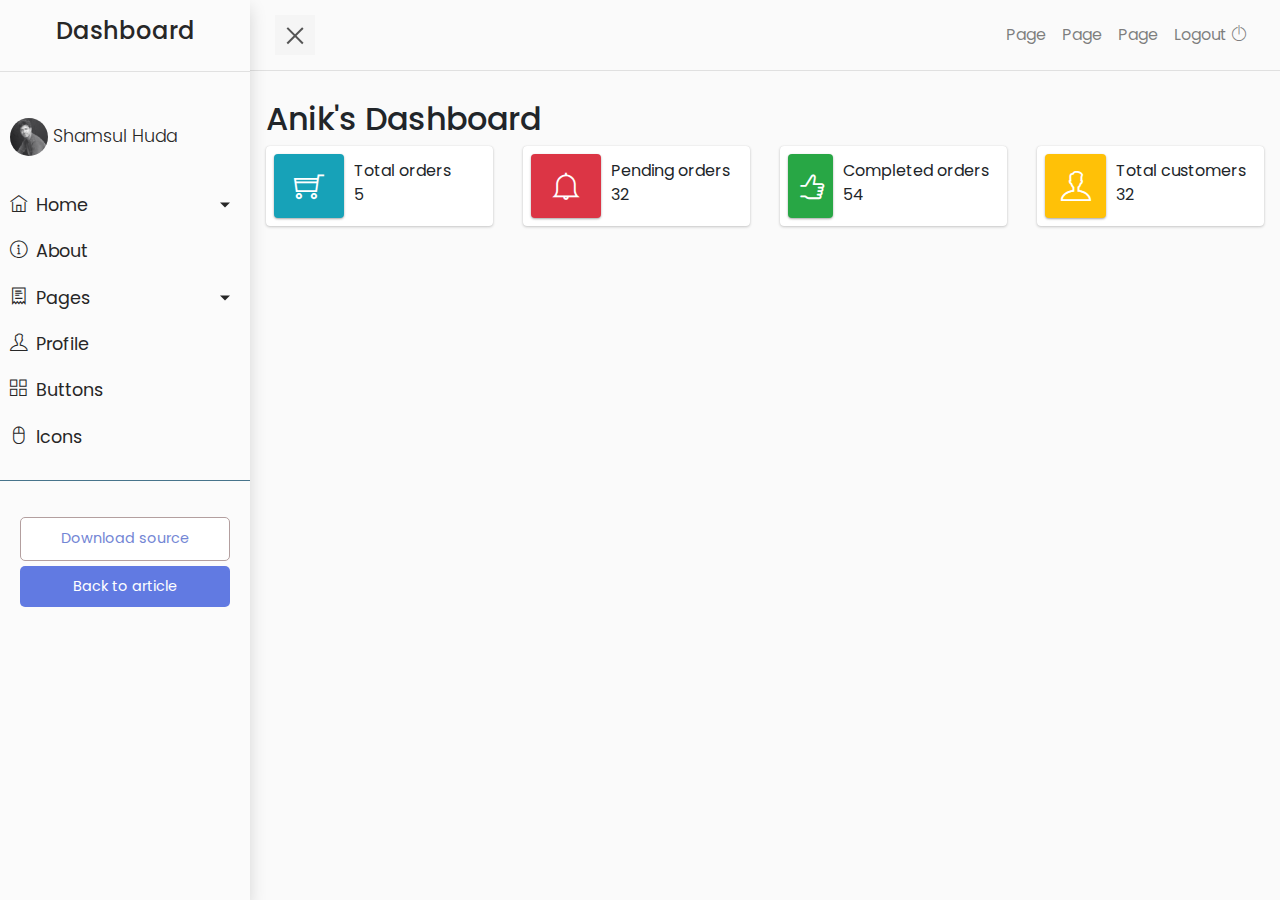
<file: index.html>
<!DOCTYPE html>
<html>

<head>
    <meta charset="utf-8">
    <meta name="viewport" content="width=device-width, initial-scale=1.0">
    <meta http-equiv="X-UA-Compatible" content="IE=edge">

    <title>Admin Dashboard v-1.0.0</title>

    <!-- Bootstrap CSS CDN -->
    <!-- <link rel="stylesheet" href="https://stackpath.bootstrapcdn.com/bootstrap/4.1.0/css/bootstrap.min.css"> -->

    <link rel="stylesheet" type="text/css" href="assets/css/bootstrap.min.css">
    <!-- Custom CSS -->
    <link rel="stylesheet" href="assets/css/style.css">
    <link rel="stylesheet" href="assets/themify-icons/themify-icons.css">

    
</head>

<body>

    <div class="wrapper">
        <!-- Sidebar Holder -->
        <nav id="sidebar" class="shadow">
            <div class="sidebar-header text-center">
                <h4>Dashboard</h4>
            </div>
            <hr>

            <ul class="list-unstyled components">
                <p class="user-dash"><span><img class="img-fluid" src="assets/images/user/user.jpg"></span><a href="index.html">Shamsul Huda</a></p>
                <li class="active">
                    <a href="#homeSubmenu" data-toggle="collapse" aria-expanded="false" class="dropdown-toggle"><span class="ti-home mr-2"></span>Home</a>
                    <ul class="collapse list-unstyled" id="homeSubmenu">
                        <li>
                            <a href="index.html">Home</a>
                        </li>
                        <li>
                            <a href="#">Home 2</a>
                        </li>
                        <li>
                            <a href="#">Home 3</a>
                        </li>
                    </ul>
                </li>
                <li>
                    <a href="#"><span class="ti-info-alt mr-2"></span>About</a>
                    <a href="#pageSubmenu" data-toggle="collapse" aria-expanded="false" class="dropdown-toggle"><span class="ti-receipt mr-2"></span>Pages</a>
                    <ul class="collapse list-unstyled" id="pageSubmenu">
                        <li>
                            <a href="#">Page 1</a>
                        </li>
                        <li>
                            <a href="#">Page 2</a>
                        </li>
                        <li>
                            <a href="#">Page 3</a>
                        </li>
                    </ul>
                </li>
                <li>
                    <a href="#"><span class="ti-user mr-2"></span>Profile</a>
                </li>
                <li>
                    <a href="buttons.html"><span class="ti-layout-grid2 mr-2"></span>Buttons</a>
                </li>
                <li>
                    <a href="https://themify.me/themify-icons"><span class="ti-mouse-alt mr-2"></span>Icons</a>
                </li>
            </ul>

            <ul class="list-unstyled CTAs">
                <li>
                    <a href="https://bootstrapious.com/tutorial/files/sidebar.zip" class="download">Download source</a>
                </li>
                <li>
                    <a href="#" class="article">Back to article</a>
                </li>
            </ul>
        </nav>

        <!-- Page Content -->
        <div id="content">
          <nav class="navbar navbar-expand-lg navbar-light">
            <div class="container-fluid">

                <button type="button" id="sidebarCollapse" class="navbar-btn bg-none">
                    <span></span>
                    <span></span>
                    <span></span>
                </button>
                <button class="btn btn-secondary d-inline-block d-lg-none ml-auto" type="button" data-toggle="collapse" data-target="#navbarSupportedContent" aria-controls="navbarSupportedContent" aria-expanded="false" aria-label="Toggle navigation">
                    <span class="ti-menu"></span>
                </button>

                <div class="collapse navbar-collapse" id="navbarSupportedContent">
                    <ul class="nav navbar-nav ml-auto">
                        <li class="nav-item">
                            <a class="nav-link" href="#">Page</a>
                        </li>
                        <li class="nav-item">
                            <a class="nav-link" href="#">Page</a>
                        </li>
                        <li class="nav-item">
                            <a class="nav-link" href="#">Page</a>
                        </li>
                        <li class="nav-item">
                            <a class="nav-link" href="#">Logout <span class="ti-power-off"></span></a>
                        </li>
                    </ul>
                </div>
            </div>
        </nav>
            
          <div class="ml-3 mr-3">
            <h2>Anik's Dashboard</h2>

            <div class="row">
              <div class="col-12 col-sm-6 col-md-3">
                <div class="info-box">
                  <span class="info-box-icon bg-info elevation-1"><span class="ti-shopping-cart"></span></span>

                  <div class="info-box-content">
                    <span class="info-box-text">Total orders</span>
                    <span class="info-box-number">
                      5
                    </span>
                  </div>
                  <!-- /.info-box-content -->
                </div>
                <!-- /.info-box -->
              </div>
              <!-- /.col -->
              <div class="col-12 col-sm-6 col-md-3">
                <div class="info-box mb-3">
                  <span class="info-box-icon bg-danger elevation-1"><span class="ti-bell"></span></span>

                  <div class="info-box-content">
                    <span class="info-box-text">Pending orders</span>
                    <span class="info-box-number">32</span>
                  </div>
                  <!-- /.info-box-content -->
                </div>
                <!-- /.info-box -->
              </div>
              <!-- /.col -->

              <!-- fix for small devices only -->
              <div class="clearfix hidden-md-up"></div>

              <div class="col-12 col-sm-6 col-md-3">
                <div class="info-box mb-3">
                  <span class="info-box-icon bg-success elevation-1"><span class="ti-thumb-up"></span></span>

                  <div class="info-box-content">
                    <span class="info-box-text">Completed orders</span>
                    <span class="info-box-number">54</span>
                  </div>
                  <!-- /.info-box-content -->
                </div>
                <!-- /.info-box -->
              </div>
              <!-- /.col -->
              <div class="col-12 col-sm-6 col-md-3">
                <div class="info-box mb-3">
                  <span class="info-box-icon bg-warning elevation-1"><span class="ti-user"></span></span>

                  <div class="info-box-content">
                    <span class="info-box-text">Total customers</span>
                    <span class="info-box-number">32</span>
                  </div>
                  <!-- /.info-box-content -->
                </div>
                <!-- /.info-box -->
              </div>
              <!-- /.col -->
            </div>
            
          </div>
        </div>
     
    </div>



    <!-- jQuery CDN - Slim version (=without AJAX) -->
    <script src="https://code.jquery.com/jquery-3.3.1.slim.min.js"></script>
    <!-- Popper.JS -->
    <script src="https://cdnjs.cloudflare.com/ajax/libs/popper.js/1.14.0/umd/popper.min.js"></script>
    <!-- Bootstrap JS -->
    <script src="https://stackpath.bootstrapcdn.com/bootstrap/4.1.0/js/bootstrap.min.js"></script>

    <script type="text/javascript">
        $(document).ready(function () {
            $('#sidebarCollapse').on('click', function () {
                $('#sidebar').toggleClass('active');
                $(this).toggleClass('active');
            });
        });
    </script>
</body>

</html>
</file>
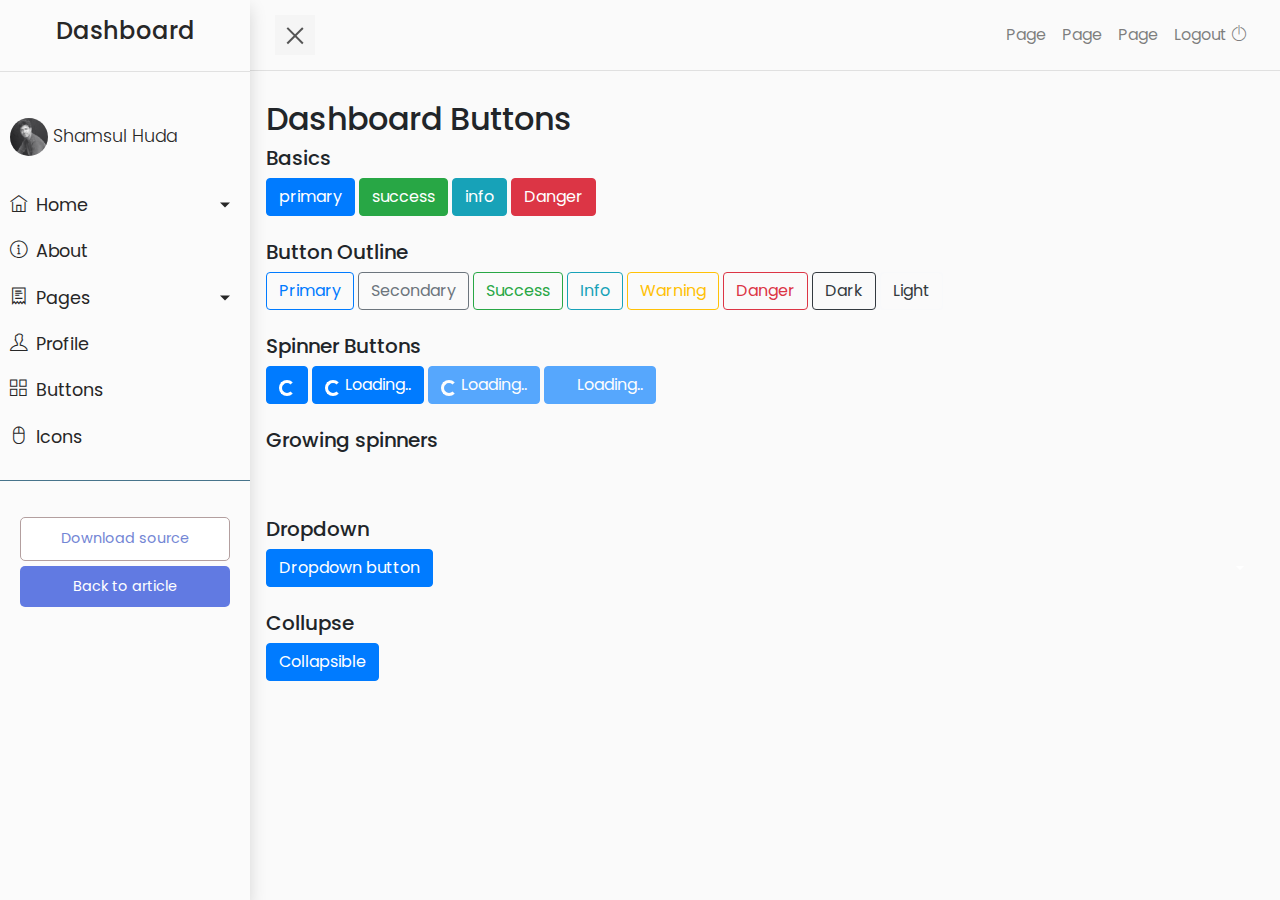
<file: buttons.html>
<!DOCTYPE html>
<html>

<head>
    <meta charset="utf-8">
    <meta name="viewport" content="width=device-width, initial-scale=1.0">
    <meta http-equiv="X-UA-Compatible" content="IE=edge">

    <title>Admin Dashboard v-1.0.0</title>
    
    <!-- Bootstrap CSS CDN -->
    <!-- <link rel="stylesheet" href="https://maxcdn.bootstrapcdn.com/bootstrap/4.4.1/css/bootstrap.min.css"> -->

    <link rel="stylesheet" type="text/css" href="assets/css/bootstrap.min.css">
    <!-- Custom CSS -->
    <link rel="stylesheet" href="assets/css/style.css">
    <link rel="stylesheet" href="assets/themify-icons/themify-icons.css">



    
</head>

<body>

    <div class="wrapper">
        <!-- Sidebar Holder -->
        <nav id="sidebar" class="shadow">
            <div class="sidebar-header text-center">
                <h4>Dashboard</h4>
            </div>
            <hr>

            <ul class="list-unstyled components">
                <p class="user-dash"><span><img class="img-fluid" src="assets/images/user/user.jpg"></span><a href="index.html">Shamsul Huda</a></p>
                <li class="active">
                    <a href="#homeSubmenu" data-toggle="collapse" aria-expanded="false" class="dropdown-toggle"><span class="ti-home mr-2"></span>Home</a>
                    <ul class="collapse list-unstyled" id="homeSubmenu">
                        <li>
                            <a href="index.html">Home</a>
                        </li>
                        <li>
                            <a href="#">Home 2</a>
                        </li>
                        <li>
                            <a href="#">Home 3</a>
                        </li>
                    </ul>
                </li>
                <li>
                    <a href="#"><span class="ti-info-alt mr-2"></span>About</a>
                    <a href="#pageSubmenu" data-toggle="collapse" aria-expanded="false" class="dropdown-toggle"><span class="ti-receipt mr-2"></span>Pages</a>
                    <ul class="collapse list-unstyled" id="pageSubmenu">
                        <li>
                            <a href="#">Page 1</a>
                        </li>
                        <li>
                            <a href="#">Page 2</a>
                        </li>
                        <li>
                            <a href="#">Page 3</a>
                        </li>
                    </ul>
                </li>
                <li>
                    <a href="#"><span class="ti-user mr-2"></span>Profile</a>
                </li>
                <li>
                    <a href="buttons.html"><span class="ti-layout-grid2 mr-2"></span>Buttons</a>
                </li>
                <li>
                    <a href="https://themify.me/themify-icons"><span class="ti-mouse-alt mr-2"></span>Icons</a>
                </li>
            </ul>

            <ul class="list-unstyled CTAs">
                <li>
                    <a href="https://bootstrapious.com/tutorial/files/sidebar.zip" class="download">Download source</a>
                </li>
                <li>
                    <a href="#" class="article">Back to article</a>
                </li>
            </ul>
        </nav>

        <!-- Page Content -->
        <div id="content">
          <nav class="navbar navbar-expand-lg navbar-light">
            <div class="container-fluid">

                <button type="button" id="sidebarCollapse" class="navbar-btn bg-none">
                    <span></span>
                    <span></span>
                    <span></span>
                </button>
                <button class="btn btn-secondary d-inline-block d-lg-none ml-auto" type="button" data-toggle="collapse" data-target="#navbarSupportedContent" aria-controls="navbarSupportedContent" aria-expanded="false" aria-label="Toggle navigation">
                    <span class="ti-menu"></span>
                </button>

                <div class="collapse navbar-collapse" id="navbarSupportedContent">
                    <ul class="nav navbar-nav ml-auto">
                        <li class="nav-item">
                            <a class="nav-link" href="#">Page</a>
                        </li>
                        <li class="nav-item">
                            <a class="nav-link" href="#">Page</a>
                        </li>
                        <li class="nav-item">
                            <a class="nav-link" href="#">Page</a>
                        </li>
                        <li class="nav-item">
                            <a class="nav-link" href="#">Logout <span class="ti-power-off"></span></a>
                        </li>
                    </ul>
                </div>
            </div>
        </nav>
            
          <div class="ml-3 mr-3">
        
        <h2>Dashboard Buttons</h2>
            <div class="">
                <h5>Basics</h5>
                <button class="btn btn-primary">primary</button>
                <button class="btn btn-success">success</button>
                <button class="btn btn-info">info</button>
                <button class="btn btn-danger">Danger</button>
            </div>

            <div class="mt-4">
                <h5>Button Outline</h5>
                <button type="button" class="btn btn-outline-primary">Primary</button>
                <button type="button" class="btn btn-outline-secondary">Secondary</button>
                <button type="button" class="btn btn-outline-success">Success</button>
                <button type="button" class="btn btn-outline-info">Info</button>
                <button type="button" class="btn btn-outline-warning">Warning</button>
                <button type="button" class="btn btn-outline-danger">Danger</button>
                <button type="button" class="btn btn-outline-dark">Dark</button>
                <button type="button" class="btn btn-outline-light text-dark">Light</button>
            </div>

            <div class="mt-4">
                <h5>Spinner Buttons</h5>
                <button class="btn btn-primary">
                  <span class="spinner-border spinner-border-sm"></span>
                </button>

                <button class="btn btn-primary">
                  <span class="spinner-border spinner-border-sm"></span>
                  Loading..
                </button>

                <button class="btn btn-primary" disabled>
                  <span class="spinner-border spinner-border-sm"></span>
                  Loading..
                </button>

                <button class="btn btn-primary" disabled>
                  <span class="spinner-grow spinner-grow-sm"></span>
                  Loading..
                </button>
            </div>

            <div class="mt-4">
                <h5>Growing spinners</h5>

                <div class="spinner-grow text-muted"></div>
                <div class="spinner-grow text-primary"></div>
                <div class="spinner-grow text-success"></div>
                <div class="spinner-grow text-info"></div>
                <div class="spinner-grow text-warning"></div>
                <div class="spinner-grow text-danger"></div>
                <div class="spinner-grow text-secondary"></div>
                <div class="spinner-grow text-dark"></div>
                <div class="spinner-grow text-light"></div>
            </div>

            <div class="mt-4">
                <h5>Dropdown</h5>
                <div class="dropdown">
                  <button type="button" class="btn btn-primary dropdown-toggle" data-toggle="dropdown">
                    Dropdown button
                  </button>
                  <div class="dropdown-menu">
                    <a class="dropdown-item" href="#">Link 1</a>
                    <a class="dropdown-item" href="#">Link 2</a>
                    <a class="dropdown-item" href="#">Link 3</a>
                  </div>
                </div>
            </div>

            <div class="mt-4">
            <h5>Collupse</h5>
                <button class="btn btn-primary" data-toggle="collapse" data-target="#demo">Collapsible</button>
                <div id="demo" class="collapse">
                    Lorem ipsum dolor text....
                </div>
            </div>

            </div>
        </div>
     
    </div>



    <!-- jQuery CDN - Slim version (=without AJAX) -->
    <script src="https://code.jquery.com/jquery-3.3.1.slim.min.js"></script>
    <!-- Popper.JS -->
    <script src="https://cdnjs.cloudflare.com/ajax/libs/popper.js/1.14.0/umd/popper.min.js"></script>
    <!-- Bootstrap JS -->
    <script src="https://stackpath.bootstrapcdn.com/bootstrap/4.1.0/js/bootstrap.min.js"></script>

    <script type="text/javascript">
        $(document).ready(function () {
            $('#sidebarCollapse').on('click', function () {
                $('#sidebar').toggleClass('active');
                $(this).toggleClass('active');
            });
        });
    </script>
</body>

</html>
</file>
<file: assets/css/style.css>
/*==========================
version: 1.0.0 First relese;
Design by Shamsul huda. This theme is totally free for use.
====================*/

/*
    DEMO STYLE
*/
@import "https://fonts.googleapis.com/css?family=Poppins:300,400,500,600,700";


body {
    font-family: 'Poppins', sans-serif;
    background: #fafafa;
}

p {
    font-family: 'Poppins', sans-serif;
    font-size: 1.1em;
    font-weight: 300;
    line-height: 1.7em;
    color: #999;
}

a, a:hover, a:focus {
    color: inherit;
    text-decoration: none;
    transition: all 0.3s;
}

.navbar {
    padding: 15px 10px;
    /*background: #fff;*/
    border: none;
    /*border-radius: 0;*/
    margin-bottom: 30px;
    box-shadow: 0px 1px 0px rgba(0, 0, 0, 0.1);
}

.navbar-btn {
    box-shadow: none;
    outline: none !important;
    border: none;
}

/*.line {
    width: 100%;
    height: 1px;
    border-bottom: 1px dashed #ddd;
    margin: 40px 0;
}*/

/*user dash top*/

.user-dash img {
    height: 38px;
    width: auto;
    margin-right: 5px;
    border-radius: 50px;
}
/* ---------------------------------------------------
    SIDEBAR STYLE
----------------------------------------------------- */

.wrapper {
    display: flex;
    width: 100%;
    align-items: stretch;
    perspective: 1500px;
}


#sidebar {
    min-width: 250px;
    max-width: 250px;
    background: #fbfbfb;
    color: #272727;
    transition: all 0.6s cubic-bezier(0.945, 0.020, 0.270, 0.665);
    transform-origin: bottom left;

    
}

#sidebar.active {
    margin-left: -250px;
    transform: rotateY(100deg);
}

#sidebar .sidebar-header {
    padding-top: 17px;
    padding-bottom: 1px;
    background: #fbfbfb;
}

#sidebar ul.components {
    padding: 20px 0;
    border-bottom: 1px solid #47748b;
}

#sidebar ul p {
    color: #272727;
    padding: 10px;
}

#sidebar ul li a {
    padding: 10px;
    font-size: 1.1em;
    display: block;
}
#sidebar ul li a:hover {
    color: #7386D5;
    background: #fff;
}

#sidebar ul li.active > a, a[aria-expanded="true"] {
    color: #272727;
    background: #fbfbfb;
}


a[data-toggle="collapse"] {
    position: relative;
}

.dropdown-toggle::after {
    display: block;
    position: absolute;
    top: 50%;
    right: 20px;
    transform: translateY(-50%);
}

ul ul a {
    font-size: 0.9em !important;
    padding-left: 30px !important;
    background: #ececec;
}

ul.CTAs {
    padding: 20px;
}

ul.CTAs a {
    text-align: center;
    font-size: 0.9em !important;
    display: block;
    border-radius: 5px;
    margin-bottom: 5px;
}

a.download {
    background: #fff;
    color: #7386D5;
    border: 1px solid #b39f9f;
}

a.article, a.article:hover {
    background: #617ae2 !important;
    color: #fff !important;
}



/* ---------------------------------------------------
    CONTENT STYLE
----------------------------------------------------- */
#content {
    width: 100%;
    min-height: 100vh;
    transition: all 0.3s;
}

#sidebarCollapse {
    width: 40px;
    height: 40px;
    background: #f5f5f5;
    cursor: pointer;
}

#sidebarCollapse span {
    width: 80%;
    height: 2px;
    margin: 0 auto;
    display: block;
    background: #555;
    transition: all 0.8s cubic-bezier(0.810, -0.330, 0.345, 1.375);
    transition-delay: 0.2s;
}

#sidebarCollapse span:first-of-type {
    transform: rotate(45deg) translate(2px, 2px);
}
#sidebarCollapse span:nth-of-type(2) {
    opacity: 0;
}
#sidebarCollapse span:last-of-type {
    transform: rotate(-45deg) translate(1px, -1px);
}


#sidebarCollapse.active span {
    transform: none;
    opacity: 1;
    margin: 5px auto;
}

/*dashboard cards*/

.info-box {
    box-shadow: 0 0 1px rgba(0,0,0,.125), 0 1px 3px rgba(0,0,0,.2);
    border-radius: .25rem;
    background: #fff;
    display: -ms-flexbox;
    display: flex;
    margin-bottom: 1rem;
    min-height: 80px;
    padding: .5rem;
    position: relative;
}

.info-box .info-box-icon {
    border-radius: .25rem;
    -ms-flex-align: center;
    align-items: center;
    display: -ms-flexbox;
    display: flex;
    font-size: 1.875rem;
    -ms-flex-pack: center;
    justify-content: center;
    text-align: center;
    width: 70px;
}

.bg-info, .bg-info>a {
    color: #fff!important;
}
.bg-info {
    background-color: #17a2b8!important;
}
.elevation-1 {
    box-shadow: 0 1px 3px rgba(0,0,0,.12),0 1px 2px rgba(0,0,0,.24)!important;
}

.info-box .info-box-content {
    -ms-flex: 1;
    flex: 1;
    padding: 5px 10px;
}

.info-box .info-box-text, .info-box .progress-description {
    display: block;
    overflow: hidden;
    text-overflow: ellipsis;
    white-space: nowrap;
}
.bg-danger, .bg-danger>a {
    color: #fff!important;
}

.bg-success, .bg-success>a {
    color: #fff!important;
}
.bg-warning, .bg-warning>a {
    color: #fff!important;
}







/*---------------------------------------------------
    FOOTER START
----------------------------------------------------*/
footer {
  background: #16222A;
  background: -webkit-linear-gradient(59deg, #3A6073, #16222A);
  background: linear-gradient(59deg, #3A6073, #16222A);
  color: white;
  margin-top:20px;
}








/*---------------------------------------------------
    FOOTER END
----------------------------------------------------*/


/* ---------------------------------------------------
    MEDIAQUERIES
----------------------------------------------------- */
@media (max-width: 768px) {
    #sidebar {
        margin-left: -250px;
        transform: rotateY(90deg);
    }
    #sidebar.active {
        margin-left: 0;
        transform: none;
    }
    #sidebarCollapse span:first-of-type,
    #sidebarCollapse span:nth-of-type(2),
    #sidebarCollapse span:last-of-type {
        transform: none;
        opacity: 1;
        margin: 5px auto;
    }
    #sidebarCollapse.active span {
        margin: 0 auto;
    }
    #sidebarCollapse.active span:first-of-type {
        transform: rotate(45deg) translate(2px, 2px);
    }
    #sidebarCollapse.active span:nth-of-type(2) {
        opacity: 0;
    }
    #sidebarCollapse.active span:last-of-type {
        transform: rotate(-45deg) translate(1px, -1px);
    }

}
</file>
<file: assets/themify-icons/themify-icons.css>
@font-face {
	font-family: 'themify';
	src:url('fonts/themify.eot?-fvbane');
	src:url('fonts/themify.eot?#iefix-fvbane') format('embedded-opentype'),
		url('fonts/themify.woff?-fvbane') format('woff'),
		url('fonts/themify.ttf?-fvbane') format('truetype'),
		url('fonts/themify.svg?-fvbane#themify') format('svg');
	font-weight: normal;
	font-style: normal;
}

[class^="ti-"], [class*=" ti-"] {
	font-family: 'themify';
	speak: none;
	font-style: normal;
	font-weight: normal;
	font-variant: normal;
	text-transform: none;
	line-height: 1;

	/* Better Font Rendering =========== */
	-webkit-font-smoothing: antialiased;
	-moz-osx-font-smoothing: grayscale;
}

.ti-wand:before {
	content: "\e600";
}
.ti-volume:before {
	content: "\e601";
}
.ti-user:before {
	content: "\e602";
}
.ti-unlock:before {
	content: "\e603";
}
.ti-unlink:before {
	content: "\e604";
}
.ti-trash:before {
	content: "\e605";
}
.ti-thought:before {
	content: "\e606";
}
.ti-target:before {
	content: "\e607";
}
.ti-tag:before {
	content: "\e608";
}
.ti-tablet:before {
	content: "\e609";
}
.ti-star:before {
	content: "\e60a";
}
.ti-spray:before {
	content: "\e60b";
}
.ti-signal:before {
	content: "\e60c";
}
.ti-shopping-cart:before {
	content: "\e60d";
}
.ti-shopping-cart-full:before {
	content: "\e60e";
}
.ti-settings:before {
	content: "\e60f";
}
.ti-search:before {
	content: "\e610";
}
.ti-zoom-in:before {
	content: "\e611";
}
.ti-zoom-out:before {
	content: "\e612";
}
.ti-cut:before {
	content: "\e613";
}
.ti-ruler:before {
	content: "\e614";
}
.ti-ruler-pencil:before {
	content: "\e615";
}
.ti-ruler-alt:before {
	content: "\e616";
}
.ti-bookmark:before {
	content: "\e617";
}
.ti-bookmark-alt:before {
	content: "\e618";
}
.ti-reload:before {
	content: "\e619";
}
.ti-plus:before {
	content: "\e61a";
}
.ti-pin:before {
	content: "\e61b";
}
.ti-pencil:before {
	content: "\e61c";
}
.ti-pencil-alt:before {
	content: "\e61d";
}
.ti-paint-roller:before {
	content: "\e61e";
}
.ti-paint-bucket:before {
	content: "\e61f";
}
.ti-na:before {
	content: "\e620";
}
.ti-mobile:before {
	content: "\e621";
}
.ti-minus:before {
	content: "\e622";
}
.ti-medall:before {
	content: "\e623";
}
.ti-medall-alt:before {
	content: "\e624";
}
.ti-marker:before {
	content: "\e625";
}
.ti-marker-alt:before {
	content: "\e626";
}
.ti-arrow-up:before {
	content: "\e627";
}
.ti-arrow-right:before {
	content: "\e628";
}
.ti-arrow-left:before {
	content: "\e629";
}
.ti-arrow-down:before {
	content: "\e62a";
}
.ti-lock:before {
	content: "\e62b";
}
.ti-location-arrow:before {
	content: "\e62c";
}
.ti-link:before {
	content: "\e62d";
}
.ti-layout:before {
	content: "\e62e";
}
.ti-layers:before {
	content: "\e62f";
}
.ti-layers-alt:before {
	content: "\e630";
}
.ti-key:before {
	content: "\e631";
}
.ti-import:before {
	content: "\e632";
}
.ti-image:before {
	content: "\e633";
}
.ti-heart:before {
	content: "\e634";
}
.ti-heart-broken:before {
	content: "\e635";
}
.ti-hand-stop:before {
	content: "\e636";
}
.ti-hand-open:before {
	content: "\e637";
}
.ti-hand-drag:before {
	content: "\e638";
}
.ti-folder:before {
	content: "\e639";
}
.ti-flag:before {
	content: "\e63a";
}
.ti-flag-alt:before {
	content: "\e63b";
}
.ti-flag-alt-2:before {
	content: "\e63c";
}
.ti-eye:before {
	content: "\e63d";
}
.ti-export:before {
	content: "\e63e";
}
.ti-exchange-vertical:before {
	content: "\e63f";
}
.ti-desktop:before {
	content: "\e640";
}
.ti-cup:before {
	content: "\e641";
}
.ti-crown:before {
	content: "\e642";
}
.ti-comments:before {
	content: "\e643";
}
.ti-comment:before {
	content: "\e644";
}
.ti-comment-alt:before {
	content: "\e645";
}
.ti-close:before {
	content: "\e646";
}
.ti-clip:before {
	content: "\e647";
}
.ti-angle-up:before {
	content: "\e648";
}
.ti-angle-right:before {
	content: "\e649";
}
.ti-angle-left:before {
	content: "\e64a";
}
.ti-angle-down:before {
	content: "\e64b";
}
.ti-check:before {
	content: "\e64c";
}
.ti-check-box:before {
	content: "\e64d";
}
.ti-camera:before {
	content: "\e64e";
}
.ti-announcement:before {
	content: "\e64f";
}
.ti-brush:before {
	content: "\e650";
}
.ti-briefcase:before {
	content: "\e651";
}
.ti-bolt:before {
	content: "\e652";
}
.ti-bolt-alt:before {
	content: "\e653";
}
.ti-blackboard:before {
	content: "\e654";
}
.ti-bag:before {
	content: "\e655";
}
.ti-move:before {
	content: "\e656";
}
.ti-arrows-vertical:before {
	content: "\e657";
}
.ti-arrows-horizontal:before {
	content: "\e658";
}
.ti-fullscreen:before {
	content: "\e659";
}
.ti-arrow-top-right:before {
	content: "\e65a";
}
.ti-arrow-top-left:before {
	content: "\e65b";
}
.ti-arrow-circle-up:before {
	content: "\e65c";
}
.ti-arrow-circle-right:before {
	content: "\e65d";
}
.ti-arrow-circle-left:before {
	content: "\e65e";
}
.ti-arrow-circle-down:before {
	content: "\e65f";
}
.ti-angle-double-up:before {
	content: "\e660";
}
.ti-angle-double-right:before {
	content: "\e661";
}
.ti-angle-double-left:before {
	content: "\e662";
}
.ti-angle-double-down:before {
	content: "\e663";
}
.ti-zip:before {
	content: "\e664";
}
.ti-world:before {
	content: "\e665";
}
.ti-wheelchair:before {
	content: "\e666";
}
.ti-view-list:before {
	content: "\e667";
}
.ti-view-list-alt:before {
	content: "\e668";
}
.ti-view-grid:before {
	content: "\e669";
}
.ti-uppercase:before {
	content: "\e66a";
}
.ti-upload:before {
	content: "\e66b";
}
.ti-underline:before {
	content: "\e66c";
}
.ti-truck:before {
	content: "\e66d";
}
.ti-timer:before {
	content: "\e66e";
}
.ti-ticket:before {
	content: "\e66f";
}
.ti-thumb-up:before {
	content: "\e670";
}
.ti-thumb-down:before {
	content: "\e671";
}
.ti-text:before {
	content: "\e672";
}
.ti-stats-up:before {
	content: "\e673";
}
.ti-stats-down:before {
	content: "\e674";
}
.ti-split-v:before {
	content: "\e675";
}
.ti-split-h:before {
	content: "\e676";
}
.ti-smallcap:before {
	content: "\e677";
}
.ti-shine:before {
	content: "\e678";
}
.ti-shift-right:before {
	content: "\e679";
}
.ti-shift-left:before {
	content: "\e67a";
}
.ti-shield:before {
	content: "\e67b";
}
.ti-notepad:before {
	content: "\e67c";
}
.ti-server:before {
	content: "\e67d";
}
.ti-quote-right:before {
	content: "\e67e";
}
.ti-quote-left:before {
	content: "\e67f";
}
.ti-pulse:before {
	content: "\e680";
}
.ti-printer:before {
	content: "\e681";
}
.ti-power-off:before {
	content: "\e682";
}
.ti-plug:before {
	content: "\e683";
}
.ti-pie-chart:before {
	content: "\e684";
}
.ti-paragraph:before {
	content: "\e685";
}
.ti-panel:before {
	content: "\e686";
}
.ti-package:before {
	content: "\e687";
}
.ti-music:before {
	content: "\e688";
}
.ti-music-alt:before {
	content: "\e689";
}
.ti-mouse:before {
	content: "\e68a";
}
.ti-mouse-alt:before {
	content: "\e68b";
}
.ti-money:before {
	content: "\e68c";
}
.ti-microphone:before {
	content: "\e68d";
}
.ti-menu:before {
	content: "\e68e";
}
.ti-menu-alt:before {
	content: "\e68f";
}
.ti-map:before {
	content: "\e690";
}
.ti-map-alt:before {
	content: "\e691";
}
.ti-loop:before {
	content: "\e692";
}
.ti-location-pin:before {
	content: "\e693";
}
.ti-list:before {
	content: "\e694";
}
.ti-light-bulb:before {
	content: "\e695";
}
.ti-Italic:before {
	content: "\e696";
}
.ti-info:before {
	content: "\e697";
}
.ti-infinite:before {
	content: "\e698";
}
.ti-id-badge:before {
	content: "\e699";
}
.ti-hummer:before {
	content: "\e69a";
}
.ti-home:before {
	content: "\e69b";
}
.ti-help:before {
	content: "\e69c";
}
.ti-headphone:before {
	content: "\e69d";
}
.ti-harddrives:before {
	content: "\e69e";
}
.ti-harddrive:before {
	content: "\e69f";
}
.ti-gift:before {
	content: "\e6a0";
}
.ti-game:before {
	content: "\e6a1";
}
.ti-filter:before {
	content: "\e6a2";
}
.ti-files:before {
	content: "\e6a3";
}
.ti-file:before {
	content: "\e6a4";
}
.ti-eraser:before {
	content: "\e6a5";
}
.ti-envelope:before {
	content: "\e6a6";
}
.ti-download:before {
	content: "\e6a7";
}
.ti-direction:before {
	content: "\e6a8";
}
.ti-direction-alt:before {
	content: "\e6a9";
}
.ti-dashboard:before {
	content: "\e6aa";
}
.ti-control-stop:before {
	content: "\e6ab";
}
.ti-control-shuffle:before {
	content: "\e6ac";
}
.ti-control-play:before {
	content: "\e6ad";
}
.ti-control-pause:before {
	content: "\e6ae";
}
.ti-control-forward:before {
	content: "\e6af";
}
.ti-control-backward:before {
	content: "\e6b0";
}
.ti-cloud:before {
	content: "\e6b1";
}
.ti-cloud-up:before {
	content: "\e6b2";
}
.ti-cloud-down:before {
	content: "\e6b3";
}
.ti-clipboard:before {
	content: "\e6b4";
}
.ti-car:before {
	content: "\e6b5";
}
.ti-calendar:before {
	content: "\e6b6";
}
.ti-book:before {
	content: "\e6b7";
}
.ti-bell:before {
	content: "\e6b8";
}
.ti-basketball:before {
	content: "\e6b9";
}
.ti-bar-chart:before {
	content: "\e6ba";
}
.ti-bar-chart-alt:before {
	content: "\e6bb";
}
.ti-back-right:before {
	content: "\e6bc";
}
.ti-back-left:before {
	content: "\e6bd";
}
.ti-arrows-corner:before {
	content: "\e6be";
}
.ti-archive:before {
	content: "\e6bf";
}
.ti-anchor:before {
	content: "\e6c0";
}
.ti-align-right:before {
	content: "\e6c1";
}
.ti-align-left:before {
	content: "\e6c2";
}
.ti-align-justify:before {
	content: "\e6c3";
}
.ti-align-center:before {
	content: "\e6c4";
}
.ti-alert:before {
	content: "\e6c5";
}
.ti-alarm-clock:before {
	content: "\e6c6";
}
.ti-agenda:before {
	content: "\e6c7";
}
.ti-write:before {
	content: "\e6c8";
}
.ti-window:before {
	content: "\e6c9";
}
.ti-widgetized:before {
	content: "\e6ca";
}
.ti-widget:before {
	content: "\e6cb";
}
.ti-widget-alt:before {
	content: "\e6cc";
}
.ti-wallet:before {
	content: "\e6cd";
}
.ti-video-clapper:before {
	content: "\e6ce";
}
.ti-video-camera:before {
	content: "\e6cf";
}
.ti-vector:before {
	content: "\e6d0";
}
.ti-themify-logo:before {
	content: "\e6d1";
}
.ti-themify-favicon:before {
	content: "\e6d2";
}
.ti-themify-favicon-alt:before {
	content: "\e6d3";
}
.ti-support:before {
	content: "\e6d4";
}
.ti-stamp:before {
	content: "\e6d5";
}
.ti-split-v-alt:before {
	content: "\e6d6";
}
.ti-slice:before {
	content: "\e6d7";
}
.ti-shortcode:before {
	content: "\e6d8";
}
.ti-shift-right-alt:before {
	content: "\e6d9";
}
.ti-shift-left-alt:before {
	content: "\e6da";
}
.ti-ruler-alt-2:before {
	content: "\e6db";
}
.ti-receipt:before {
	content: "\e6dc";
}
.ti-pin2:before {
	content: "\e6dd";
}
.ti-pin-alt:before {
	content: "\e6de";
}
.ti-pencil-alt2:before {
	content: "\e6df";
}
.ti-palette:before {
	content: "\e6e0";
}
.ti-more:before {
	content: "\e6e1";
}
.ti-more-alt:before {
	content: "\e6e2";
}
.ti-microphone-alt:before {
	content: "\e6e3";
}
.ti-magnet:before {
	content: "\e6e4";
}
.ti-line-double:before {
	content: "\e6e5";
}
.ti-line-dotted:before {
	content: "\e6e6";
}
.ti-line-dashed:before {
	content: "\e6e7";
}
.ti-layout-width-full:before {
	content: "\e6e8";
}
.ti-layout-width-default:before {
	content: "\e6e9";
}
.ti-layout-width-default-alt:before {
	content: "\e6ea";
}
.ti-layout-tab:before {
	content: "\e6eb";
}
.ti-layout-tab-window:before {
	content: "\e6ec";
}
.ti-layout-tab-v:before {
	content: "\e6ed";
}
.ti-layout-tab-min:before {
	content: "\e6ee";
}
.ti-layout-slider:before {
	content: "\e6ef";
}
.ti-layout-slider-alt:before {
	content: "\e6f0";
}
.ti-layout-sidebar-right:before {
	content: "\e6f1";
}
.ti-layout-sidebar-none:before {
	content: "\e6f2";
}
.ti-layout-sidebar-left:before {
	content: "\e6f3";
}
.ti-layout-placeholder:before {
	content: "\e6f4";
}
.ti-layout-menu:before {
	content: "\e6f5";
}
.ti-layout-menu-v:before {
	content: "\e6f6";
}
.ti-layout-menu-separated:before {
	content: "\e6f7";
}
.ti-layout-menu-full:before {
	content: "\e6f8";
}
.ti-layout-media-right-alt:before {
	content: "\e6f9";
}
.ti-layout-media-right:before {
	content: "\e6fa";
}
.ti-layout-media-overlay:before {
	content: "\e6fb";
}
.ti-layout-media-overlay-alt:before {
	content: "\e6fc";
}
.ti-layout-media-overlay-alt-2:before {
	content: "\e6fd";
}
.ti-layout-media-left-alt:before {
	content: "\e6fe";
}
.ti-layout-media-left:before {
	content: "\e6ff";
}
.ti-layout-media-center-alt:before {
	content: "\e700";
}
.ti-layout-media-center:before {
	content: "\e701";
}
.ti-layout-list-thumb:before {
	content: "\e702";
}
.ti-layout-list-thumb-alt:before {
	content: "\e703";
}
.ti-layout-list-post:before {
	content: "\e704";
}
.ti-layout-list-large-image:before {
	content: "\e705";
}
.ti-layout-line-solid:before {
	content: "\e706";
}
.ti-layout-grid4:before {
	content: "\e707";
}
.ti-layout-grid3:before {
	content: "\e708";
}
.ti-layout-grid2:before {
	content: "\e709";
}
.ti-layout-grid2-thumb:before {
	content: "\e70a";
}
.ti-layout-cta-right:before {
	content: "\e70b";
}
.ti-layout-cta-left:before {
	content: "\e70c";
}
.ti-layout-cta-center:before {
	content: "\e70d";
}
.ti-layout-cta-btn-right:before {
	content: "\e70e";
}
.ti-layout-cta-btn-left:before {
	content: "\e70f";
}
.ti-layout-column4:before {
	content: "\e710";
}
.ti-layout-column3:before {
	content: "\e711";
}
.ti-layout-column2:before {
	content: "\e712";
}
.ti-layout-accordion-separated:before {
	content: "\e713";
}
.ti-layout-accordion-merged:before {
	content: "\e714";
}
.ti-layout-accordion-list:before {
	content: "\e715";
}
.ti-ink-pen:before {
	content: "\e716";
}
.ti-info-alt:before {
	content: "\e717";
}
.ti-help-alt:before {
	content: "\e718";
}
.ti-headphone-alt:before {
	content: "\e719";
}
.ti-hand-point-up:before {
	content: "\e71a";
}
.ti-hand-point-right:before {
	content: "\e71b";
}
.ti-hand-point-left:before {
	content: "\e71c";
}
.ti-hand-point-down:before {
	content: "\e71d";
}
.ti-gallery:before {
	content: "\e71e";
}
.ti-face-smile:before {
	content: "\e71f";
}
.ti-face-sad:before {
	content: "\e720";
}
.ti-credit-card:before {
	content: "\e721";
}
.ti-control-skip-forward:before {
	content: "\e722";
}
.ti-control-skip-backward:before {
	content: "\e723";
}
.ti-control-record:before {
	content: "\e724";
}
.ti-control-eject:before {
	content: "\e725";
}
.ti-comments-smiley:before {
	content: "\e726";
}
.ti-brush-alt:before {
	content: "\e727";
}
.ti-youtube:before {
	content: "\e728";
}
.ti-vimeo:before {
	content: "\e729";
}
.ti-twitter:before {
	content: "\e72a";
}
.ti-time:before {
	content: "\e72b";
}
.ti-tumblr:before {
	content: "\e72c";
}
.ti-skype:before {
	content: "\e72d";
}
.ti-share:before {
	content: "\e72e";
}
.ti-share-alt:before {
	content: "\e72f";
}
.ti-rocket:before {
	content: "\e730";
}
.ti-pinterest:before {
	content: "\e731";
}
.ti-new-window:before {
	content: "\e732";
}
.ti-microsoft:before {
	content: "\e733";
}
.ti-list-ol:before {
	content: "\e734";
}
.ti-linkedin:before {
	content: "\e735";
}
.ti-layout-sidebar-2:before {
	content: "\e736";
}
.ti-layout-grid4-alt:before {
	content: "\e737";
}
.ti-layout-grid3-alt:before {
	content: "\e738";
}
.ti-layout-grid2-alt:before {
	content: "\e739";
}
.ti-layout-column4-alt:before {
	content: "\e73a";
}
.ti-layout-column3-alt:before {
	content: "\e73b";
}
.ti-layout-column2-alt:before {
	content: "\e73c";
}
.ti-instagram:before {
	content: "\e73d";
}
.ti-google:before {
	content: "\e73e";
}
.ti-github:before {
	content: "\e73f";
}
.ti-flickr:before {
	content: "\e740";
}
.ti-facebook:before {
	content: "\e741";
}
.ti-dropbox:before {
	content: "\e742";
}
.ti-dribbble:before {
	content: "\e743";
}
.ti-apple:before {
	content: "\e744";
}
.ti-android:before {
	content: "\e745";
}
.ti-save:before {
	content: "\e746";
}
.ti-save-alt:before {
	content: "\e747";
}
.ti-yahoo:before {
	content: "\e748";
}
.ti-wordpress:before {
	content: "\e749";
}
.ti-vimeo-alt:before {
	content: "\e74a";
}
.ti-twitter-alt:before {
	content: "\e74b";
}
.ti-tumblr-alt:before {
	content: "\e74c";
}
.ti-trello:before {
	content: "\e74d";
}
.ti-stack-overflow:before {
	content: "\e74e";
}
.ti-soundcloud:before {
	content: "\e74f";
}
.ti-sharethis:before {
	content: "\e750";
}
.ti-sharethis-alt:before {
	content: "\e751";
}
.ti-reddit:before {
	content: "\e752";
}
.ti-pinterest-alt:before {
	content: "\e753";
}
.ti-microsoft-alt:before {
	content: "\e754";
}
.ti-linux:before {
	content: "\e755";
}
.ti-jsfiddle:before {
	content: "\e756";
}
.ti-joomla:before {
	content: "\e757";
}
.ti-html5:before {
	content: "\e758";
}
.ti-flickr-alt:before {
	content: "\e759";
}
.ti-email:before {
	content: "\e75a";
}
.ti-drupal:before {
	content: "\e75b";
}
.ti-dropbox-alt:before {
	content: "\e75c";
}
.ti-css3:before {
	content: "\e75d";
}
.ti-rss:before {
	content: "\e75e";
}
.ti-rss-alt:before {
	content: "\e75f";
}
</file>
